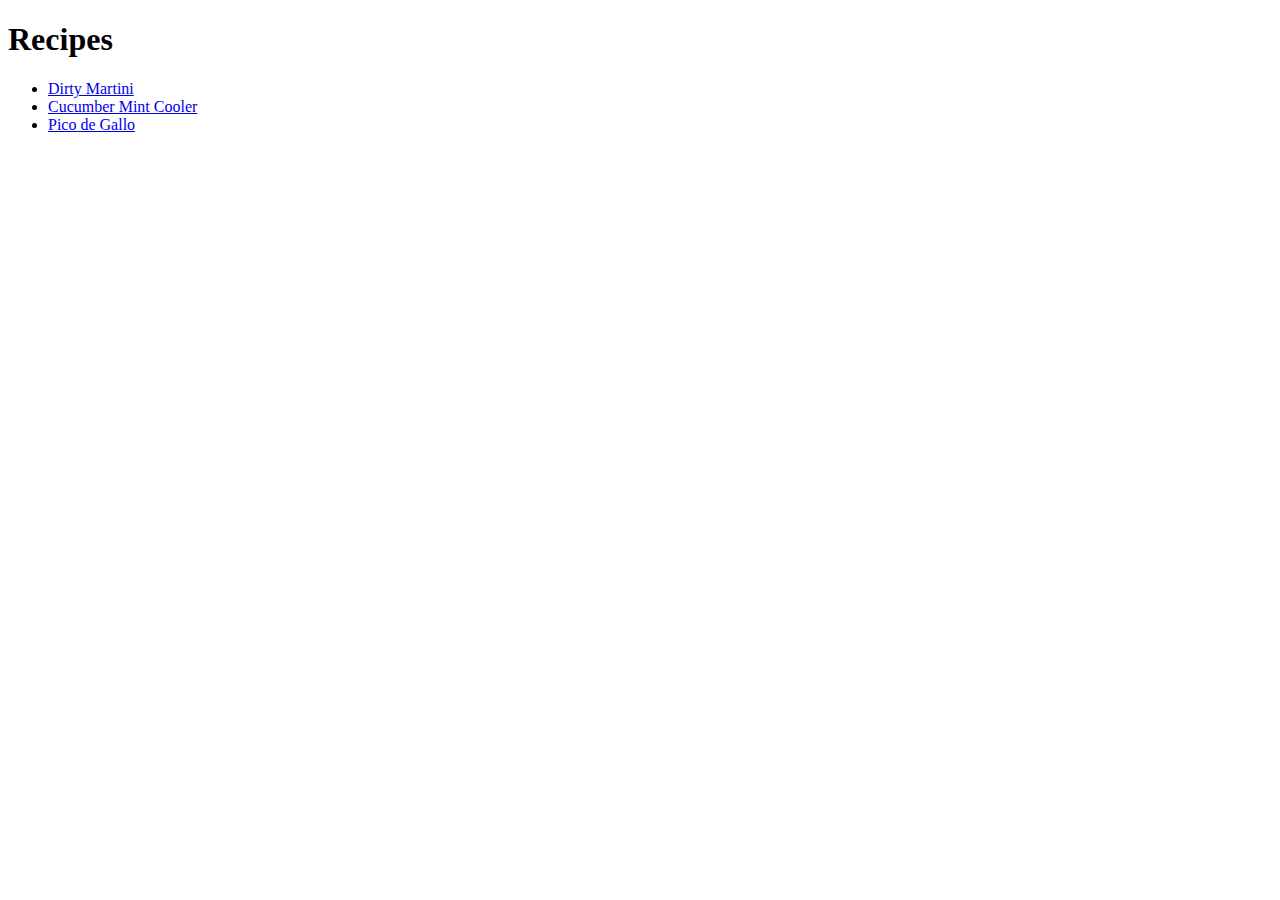
<file: index.html>
<!DOCTYPE html>
<html lang="en">
    <head>
        <meta charset="utf-8">
        <meta name="viewport" content="width=device-width, initial-scale=1.0">
        <title>Recipes</title>
    </head>

    <body>
        <h1>Recipes</h1>
        <ul>
            <li><a href="recipes/dirtymartini.html">Dirty Martini</a>
            </li>
            <li><a href="recipes/mintcooler.html">Cucumber Mint Cooler</a>
            </li>
            <li><a href="recipes/picodegallo.html">Pico de Gallo</a>
            </li>
        </ul>
    </body>
</html>
</file>
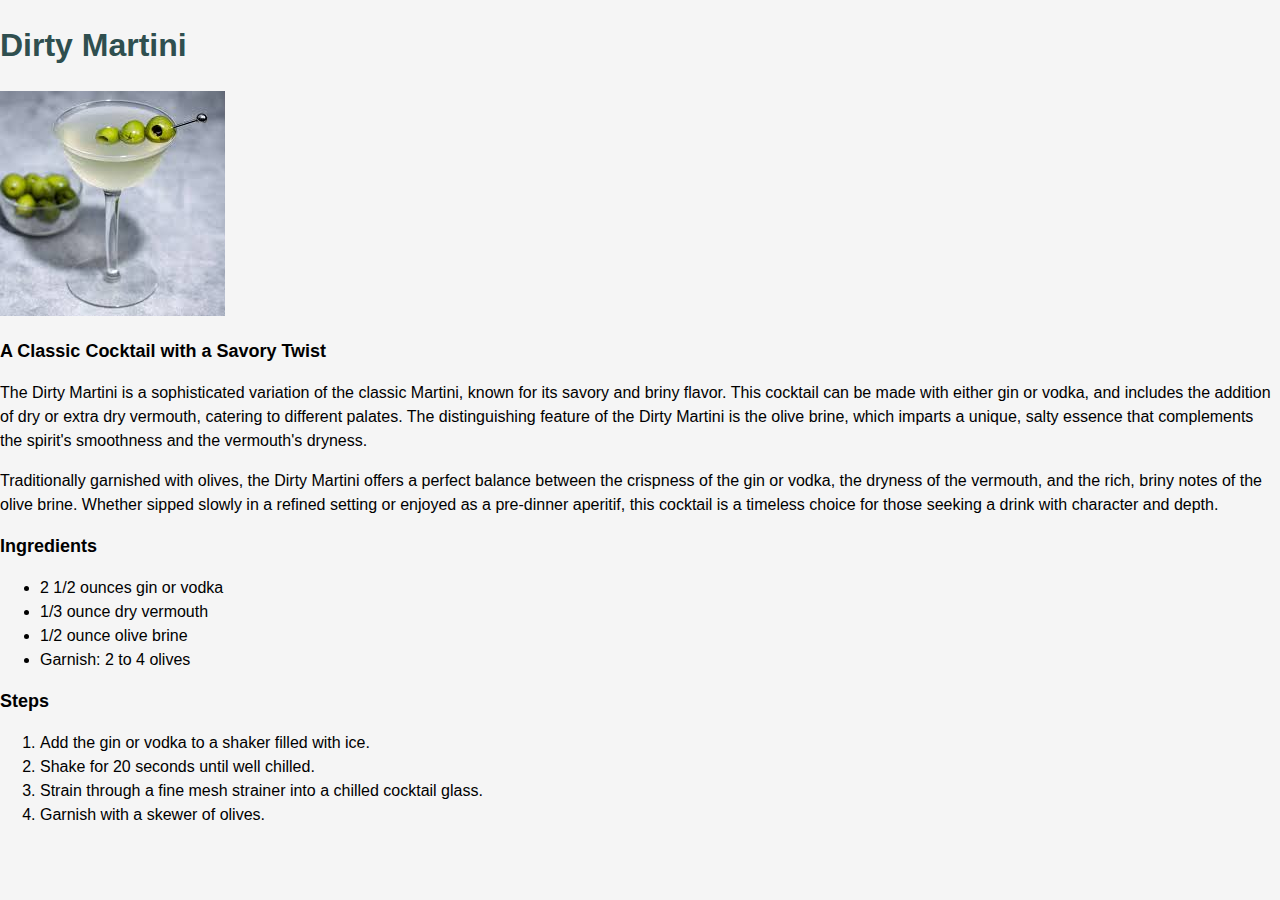
<file: recipes/dirtymartini.html>
<!DOCTYPE html>
<html lang="en">
    <head>
        <meta charset="utf-8">
        <meta name="viewport" content="width=device-width, initial-scale=1.0">
        <title>Dirty Martini</title>
        <link rel="stylesheet" href="../styles.css">
    </head>

    <body>
        <h1>Dirty Martini</h1>
        <img src="[data-uri]">
        <h2>A Classic Cocktail with a Savory Twist</h2>
        <p>The Dirty Martini is a sophisticated variation of the classic Martini, known for its savory and briny flavor. This cocktail can be made with either gin or vodka, and includes the addition of dry or extra dry vermouth, catering to different palates. The distinguishing feature of the Dirty Martini is the olive brine, which imparts a unique, salty essence that complements the spirit's smoothness and the vermouth's dryness.</p>
        <p>Traditionally garnished with olives, the Dirty Martini offers a perfect balance between the crispness of the gin or vodka, the dryness of the vermouth, and the rich, briny notes of the olive brine. Whether sipped slowly in a refined setting or enjoyed as a pre-dinner aperitif, this cocktail is a timeless choice for those seeking a drink with character and depth.</p>
        <h2>Ingredients</h2>
        <ul>
            <li>2 1/2 ounces gin or vodka</li>
            <li>1/3 ounce dry vermouth</li>
            <li>1/2 ounce olive brine</li>
            <li>Garnish: 2 to 4 olives</li>
        </ul>
        <h2>Steps</h2>
        <ol>
            <li>Add the gin or vodka to a shaker filled with ice.</li>
            <li>Shake for 20 seconds until well chilled.</li>
            <li>Strain through a fine mesh strainer into a chilled cocktail glass.</li>
            <li>Garnish with a skewer of olives.</li>
        </ol>
        </ul>
    </body>
</html>
</file>
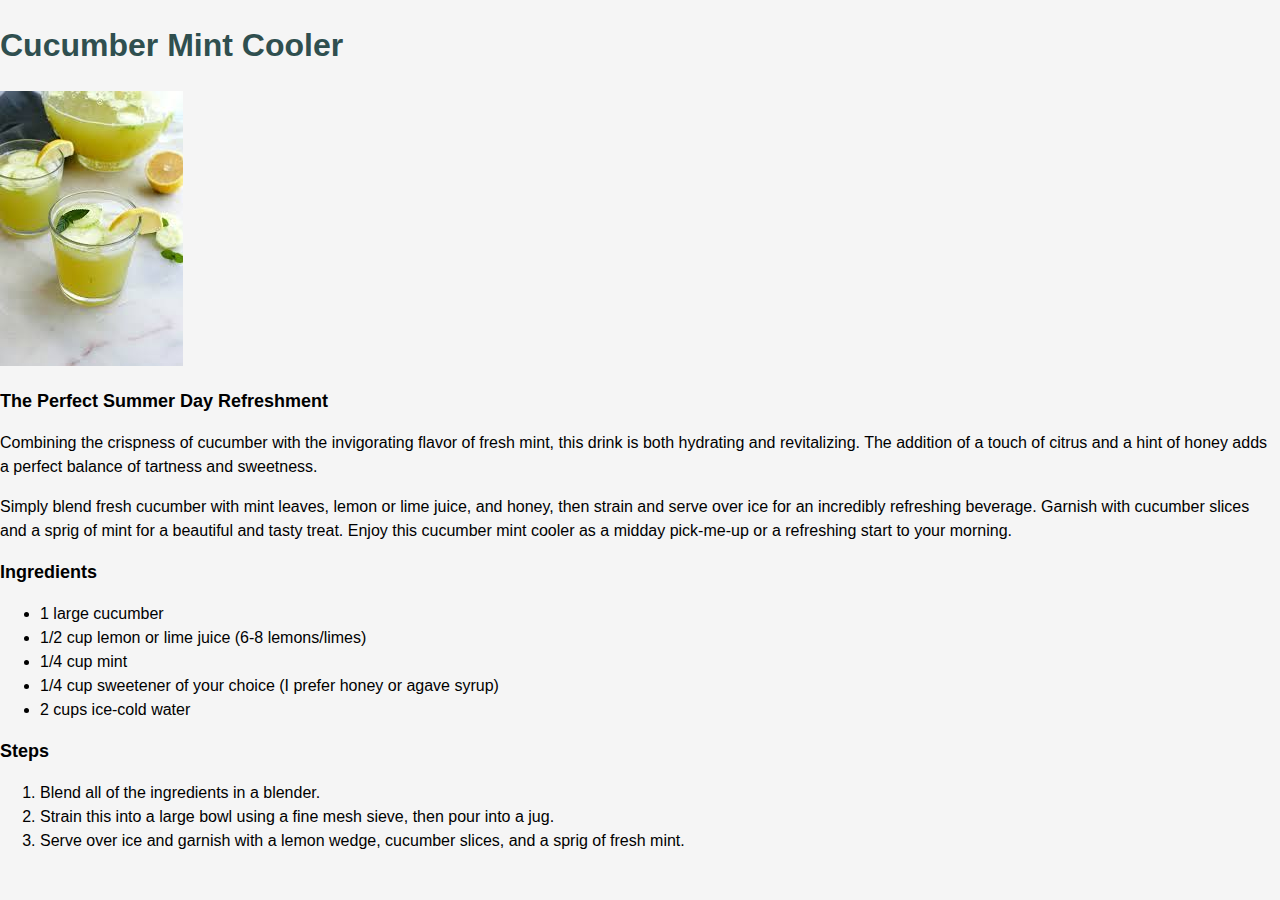
<file: recipes/mintcooler.html>
<!DOCTYPE html>
<html lang="en">
    <head>
        <meta charset="utf-8">
        <meta name="viewport" content="width=device-width, initial-scale=1.0">
        <title>Cucumber Mint Cooler</title>
        <link rel="stylesheet" href="../styles.css">
    </head>

    <body>
        <h1>Cucumber Mint Cooler</h1>
        <img src="[data-uri]">
        <h2>The Perfect Summer Day Refreshment</h2>
        <p>Combining the crispness of cucumber with the invigorating flavor of fresh mint, this drink is both hydrating and revitalizing. The addition of a touch of citrus and a hint of honey adds a perfect balance of tartness and sweetness.</p>
        <p>Simply blend fresh cucumber with mint leaves, lemon or lime juice, and honey, then strain and serve over ice for an incredibly refreshing beverage. Garnish with cucumber slices and a sprig of mint for a beautiful and tasty treat. Enjoy this cucumber mint cooler as a midday pick-me-up or a refreshing start to your morning.</p>
        <h2>Ingredients</h2>
        <ul>
            <li>1 large cucumber</li>
            <li>1/2 cup lemon or lime juice (6-8 lemons/limes)</li>
            <li>1/4 cup mint</li>
            <li>1/4 cup sweetener of your choice (I prefer honey or agave syrup)</li>
            <li>2 cups ice-cold water</li>
        </ul>
        <h2>Steps</h2>
        <ol>
            <li>Blend all of the ingredients in a blender.</li>
            <li>Strain this into a large bowl using a fine mesh sieve, then pour into a jug.</li>
            <li>Serve over ice and garnish with a lemon wedge, cucumber slices, and a sprig of fresh mint.</li>
        </ol>
    </body>
</html>
</file>
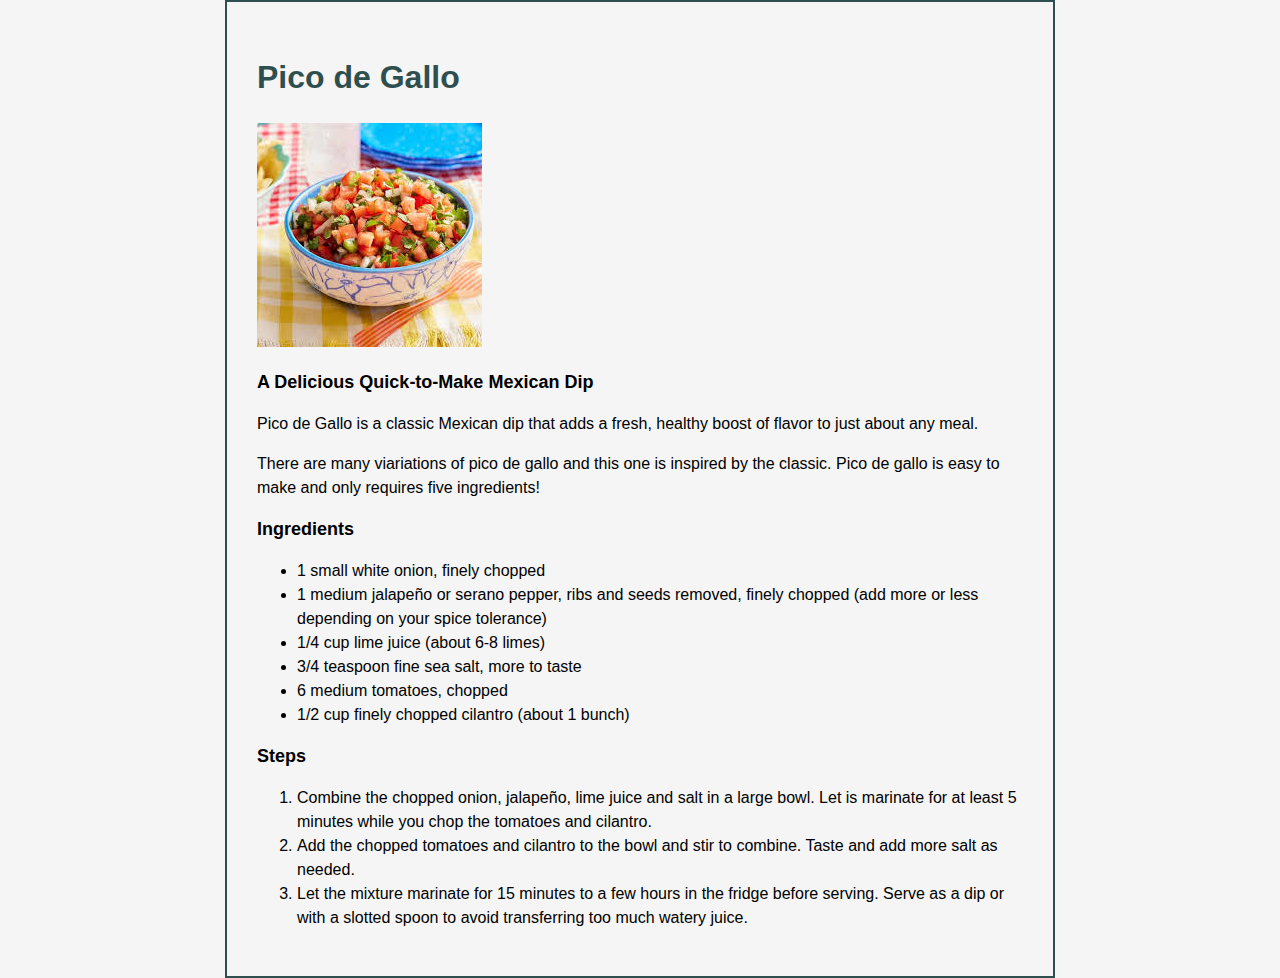
<file: recipes/picodegallo.html>
<!DOCTYPE html>
<html lang="en">
    <head>
        <meta charset="utf-8">
        <meta name="viewport" content="width=device-width, initial-scale=1.0">
        <title>Pico de Gallo</title>
        <link rel="stylesheet" href="../styles.css">
    </head>

    <body>
    <div class="recipe-card">
        <h1>Pico de Gallo</h1>
        <img src="[data-uri]">
        <h2>A Delicious Quick-to-Make Mexican Dip</h2>
        <p>Pico de Gallo is a classic Mexican dip that adds a fresh, healthy boost of flavor to just about any meal.</p>
        <p>There are many viariations of pico de gallo and this one is inspired by the classic. Pico de gallo is easy to make and only requires five ingredients!</p>
        <h2>Ingredients</h2>
        <ul>
            <li>1 small white onion, finely chopped</li>
            <li>1 medium jalapeño or serano pepper, ribs and seeds removed, finely chopped (add more or less depending on your spice tolerance)</li>
            <li>1/4 cup lime juice (about 6-8 limes)</li>
            <li>3/4 teaspoon fine sea salt, more to taste</li>
            <li>6 medium tomatoes, chopped</li>
            <li>1/2 cup finely chopped cilantro (about 1 bunch)</li>
        </ul>
        <h2>Steps</h2>
        <ol>
            <li>Combine the chopped onion, jalapeño, lime juice and salt in a large bowl. Let is marinate for at least 5 minutes while you chop the tomatoes and cilantro.</li>
            <li>Add the chopped tomatoes and cilantro to the bowl and stir to combine. Taste and add more salt as needed.</li>
            <li>Let the mixture marinate for 15 minutes to a few hours in the fridge before serving. Serve as a dip or with a slotted spoon to avoid transferring too much watery juice.</li>
        </ol>
    </div>
    </body>
</html>
</file>
<file: styles.css>
*,
*::before,
*::after {
    box-sizing: border-box
}

body {
    line-height: 1.5;
    font-family: Verdana, Tahoma, sans-serif;
    background-color: whitesmoke;
    color: #000000;
    margin: 0px;
}

.recipe-menu {
    width: 830px;
    background: whitesmoke;
    margin: 0 auto;
    padding: 32px;
    border: 2px solid #2f4f4f;
}

ul .recipe {
    list-style-type: none;
    font-weight: 500;
    text-align: left;
}

/* unvisited link */
.recipe-link:link {
    text-decoration: none;
    color: #000000;
}

/* visited link */
.recipe-link:visited {
    color: purple;
}

.recipe-link:hover {
    color: red;
}

.recipe-card {
    width: 830px;
    background: whitesmoke;
    margin: 0 auto;
    padding: 30px;
    border: 2px solid #2f4f4f;
}

h1 {
    text-align: left;
    color: #2f4f4f;
}

.recipe-card-top {
    display: inline-block;
    max-width: 800px;
    vertical-align: top;
}

.recipe-card-top img {
    display: inline-block;
    vertical-align: top;
    width: 200px;
}

.recipe-info {
    display: inline-block;
    vertical-align: top;
    margin-right: 20px;
}

.recipe-card-top h1,
.recipe-card-top h2,
.recipe-card-top p {
    display: block;
    margin: 0 0 10px 0;
}

h2 {
    font-size: 18px;
}

.recipe-prep {
    display: inline-block;
    margin-right: 20px;

}
</file>
